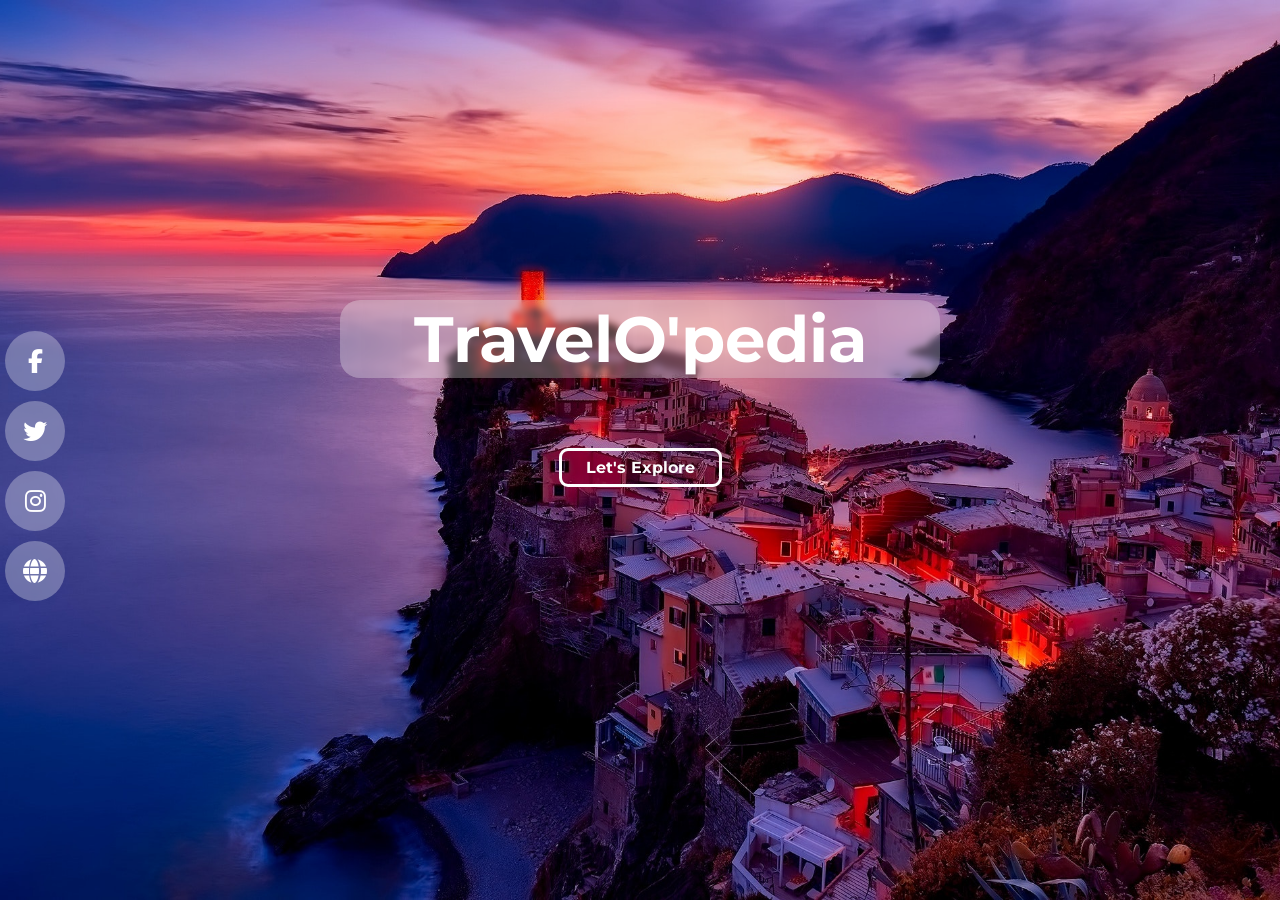
<file: index.html>
<!DOCTYPE html>
<html lang="en">
<head>
    <meta charset="UTF-8">
    <meta http-equiv="X-UA-Compatible" content="IE=edge">
    <meta name="viewport" content="width=device-width, initial-scale=1.0">
    <link rel="stylesheet" href="https://cdnjs.cloudflare.com/ajax/libs/font-awesome/6.3.0/css/all.min.css" integrity="sha512-SzlrxWUlpfuzQ+pcUCosxcglQRNAq/DZjVsC0lE40xsADsfeQoEypE+enwcOiGjk/bSuGGKHEyjSoQ1zVisanQ==" crossorigin="anonymous" referrerpolicy="no-referrer" />
    <title>Welcome!</title>
    <link rel="stylesheet" href="style.css">
</head>
<body>
    <div id="main">
        <ul class="social">
            <li>
                <a href="https://www.facebook.com/"><span>Facebook</span><span><i class="fa-brands fa-facebook-f"></i></span></a>
                <a href="https://twitter.com/"><span>Twitter</span><span><i class="fa-brands fa-twitter"></i></span></a>
                <a href="https://www.instagram.com/"><span>Instagram</span><span><i class="fa-brands fa-instagram"></i></span></a>
                <a href="http://127.0.0.1:5500/front.html"><span>Website</span><span><i class="fa fa-globe"></i></span></a>
            </li>
        </ul>
        <!-- <video autoplay muted loop id="myvideo">
            <source src="videos/rocky.mp4" type="video/mp4">
            Your Browser does not support HTML5 video.
        </video> -->
        <!-- <img class="main-bg"  src="/images/city.jpg" alt="city" srcset=""> -->
    
        <section class="bt1">
            <div class="in1">
                <div class="content">
                    <h1>TravelO'pedia</h1>
                    <a href="front.html" class="btn">Let's Explore</a>
                </div>
            </div>
        </section>
    </div>

</body>
</html>
</file>
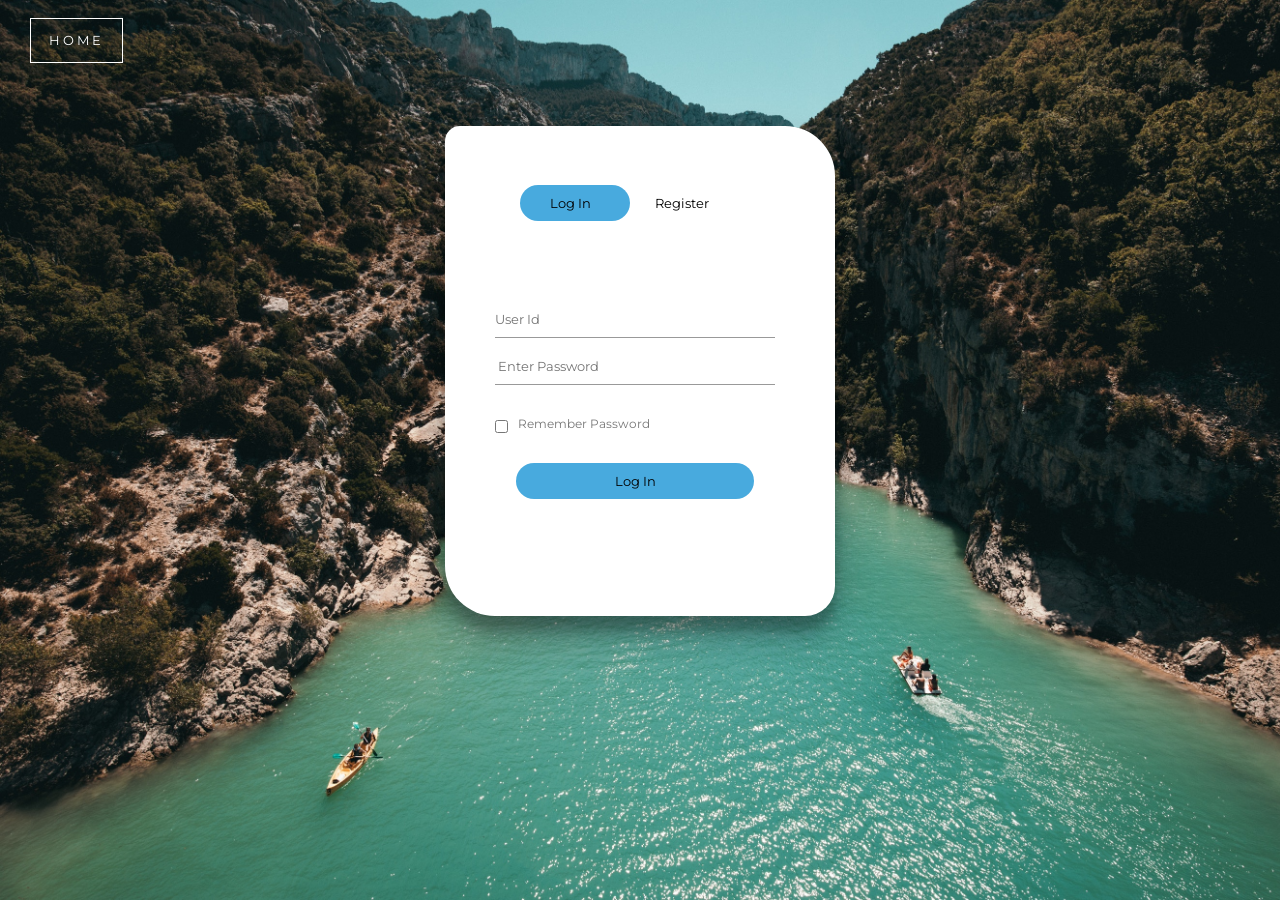
<file: login.html>
<!DOCTYPE html>
<html lang="en">
<head>
    <meta charset="UTF-8">
    <meta http-equiv="X-UA-Compatible" content="IE=edge">
    <meta name="viewport" content="width=device-width, initial-scale=1.0">
    <title>Join Us</title>
    <link rel="stylesheet" href="https://cdnjs.cloudflare.com/ajax/libs/font-awesome/6.3.0/css/all.min.css" integrity="sha512-SzlrxWUlpfuzQ+pcUCosxcglQRNAq/DZjVsC0lE40xsADsfeQoEypE+enwcOiGjk/bSuGGKHEyjSoQ1zVisanQ==" crossorigin="anonymous" referrerpolicy="no-referrer" />
    <link rel="stylesheet" href="http://maxcdn.bootstrapcdn.com/font-awesome/4.2.0/css/font-awesome.min.css">
    <link rel="stylesheet" href="login.css">
</head>
<body>
    <div class="hero">
<!--       <video autoplay muted loop id="myvideo">
        <source src="videos/sea.mp4" type="video/mp4">
        Your Browser does not support HTML5 video.
      </video> -->
        <div class="home-btn">
            <a href="front.html" class="btn">Home</a>
        </div>
        <div class="form-box">
          <br>
            <div class="button-box">
                <div id="btnn"></div>
                <button type="button" class="toggle-btn" onclick="login()">Log In</button>
                <button type="button" class="toggle-btn" onclick="register()">Register</button>
            </div>
            <form class="input-grp" id="login">
                <input type="text" name="" id="" class="input-field" placeholder="User Id" required>
                <input type="text" name="" id="" class="input-field" placeholder=" Enter Password" required>
                <input type="checkbox" class="check-box"><span>Remember Password</span>
                <button type="submit" class="submit-btn">Log In</button>
            </form>
            <form class="input-grp" id="register">
                <input type="text" name="" id="" class="input-field" placeholder="User Id" required>
                <input type="email" name="" id="" class="input-field" placeholder="Email Id" required>
                <input type="text" name="" id="" class="input-field" placeholder="Enter Password" required>
                <input type="checkbox" class="check-box"><span>I agree the T&C.</span>
                <button type="submit" class="submit-btn">Register</button>
            </form>
        </div>
        
    </div>
    <script>
        var x =document.getElementById("login");
        var y =document.getElementById("register");
        var z =document.getElementById("btnn");

        function register() {
            x.style.left="-400px";
            y.style.left="50px";
            z.style.left="110px";

        }
        function login() {
            x.style.left="50px";
            y.style.left="450px";
            z.style.left="0";

        }
    </script>
</body>
</html>
</file>
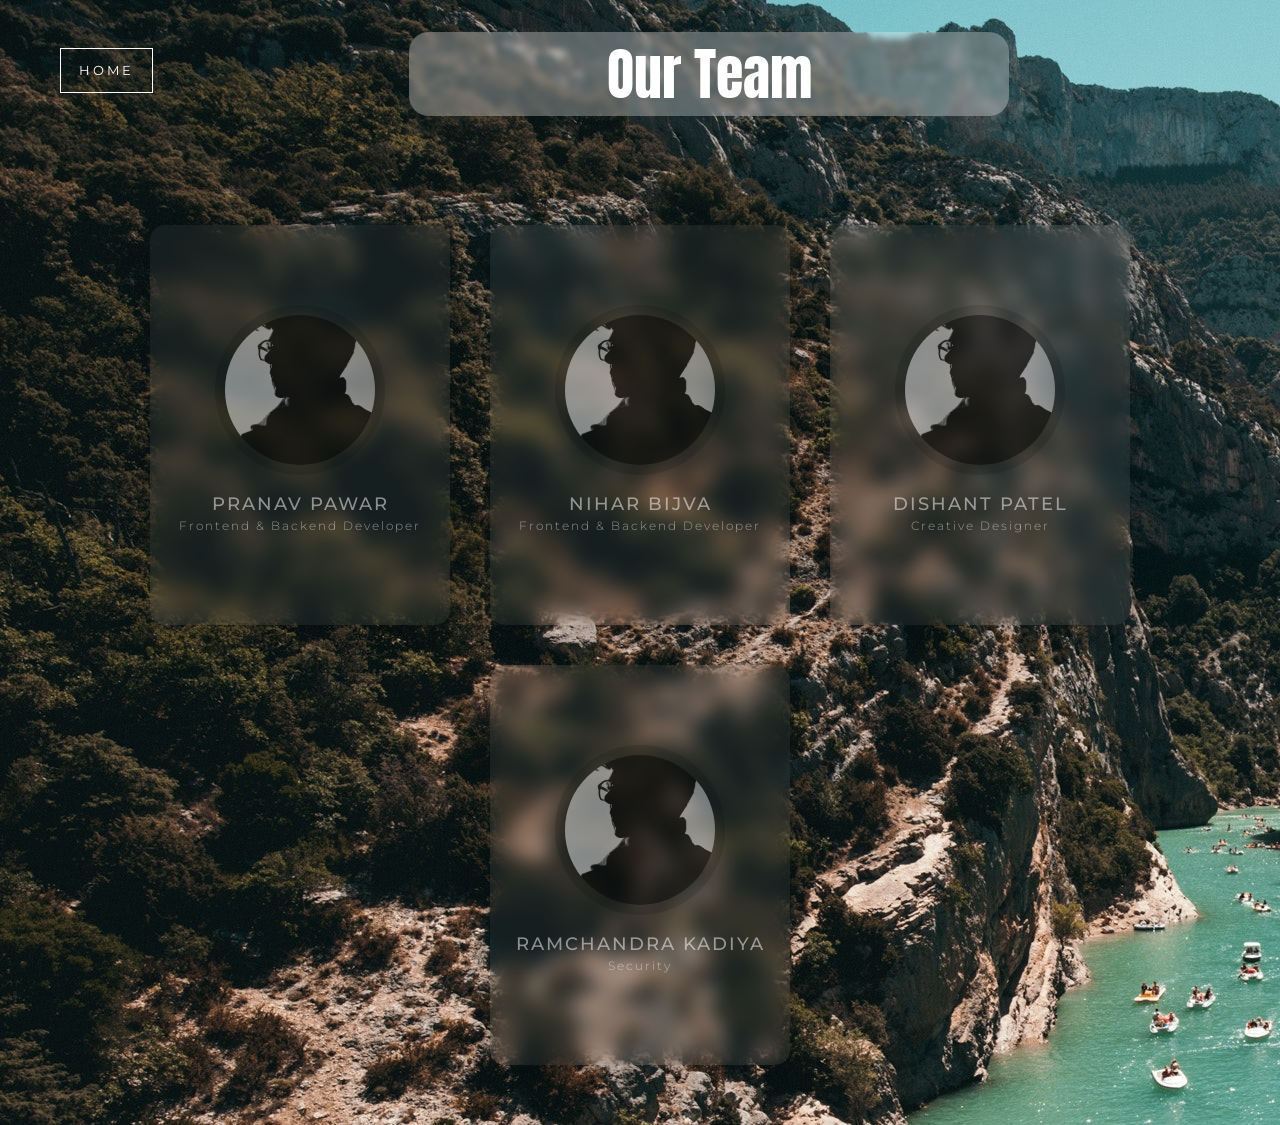
<file: profile.html>
<!DOCTYPE html>
<html lang="en">
<head>
    <meta charset="UTF-8">
    <meta http-equiv="X-UA-Compatible" content="IE=edge">
    <meta name="viewport" content="width=device-width, initial-scale=1.0">
    <link rel="stylesheet" href="https://cdnjs.cloudflare.com/ajax/libs/font-awesome/6.3.0/css/all.min.css" integrity="sha512-SzlrxWUlpfuzQ+pcUCosxcglQRNAq/DZjVsC0lE40xsADsfeQoEypE+enwcOiGjk/bSuGGKHEyjSoQ1zVisanQ==" crossorigin="anonymous" referrerpolicy="no-referrer" />
    <title>Know Us</title>
    <link rel="stylesheet" href="profile.css">
</head>
<body>
    <div class="header">
        <div class="home-btn">
            <a href="front.html" class="btn">Home</a>
        </div>
        <h2 class="heading">Our Team</h2>
    </div>   
    <section>
        <div class="container">
            <div class="card">
                <div class="content">
                    <div class="imgBx"><img src="images/profile.jpg" alt=""></div>
                    <div class="contentBx">
                        <h3>Pranav Pawar<br><span>Frontend & Backend Developer</span></h3>
                    </div>
                </div>
                <ul class="sci">
                    <li style="--i:1">
                        <a href="#"><span><i class="fa-brands fa-instagram"></i></span></a>
                    </li>
                    <li style="--i:2">
                        <a href="https://github.com/pWar07"><span><i class="fa-brands fa-github"></i></span></a>
                    </li>
                    <li style="--i:3">
                        <a href="https://www.linkedin.com/in/pranav-pawar-1b623920a/"><span><i class="fa-brands fa-linkedin"></i></span></a>
                    </li>
                </ul>
            </div>

            <div class="card">
                <div class="content">
                    <div class="imgBx"><img src="images/profile.jpg" alt=""></div>
                    <div class="contentBx">
                        <h3>Nihar Bijva<br><span>Frontend & Backend Developer</span></h3>
                    </div>
                </div>
                <ul class="sci">
                    <li style="--i:1">
                        <a href="#"><span><i class="fa-brands fa-instagram"></i></span></a>
                    </li>
                    <li style="--i:2">
                        <a href="#"><span><i class="fa-brands fa-github"></i></span></a>
                    </li>
                    <li style="--i:3">
                        <a href="#"><span><i class="fa-brands fa-linkedin"></i></span></a>
                    </li>
                </ul>
            </div>

            <div class="card">
                <div class="content">
                    <div class="imgBx"><img src="images/profile.jpg" alt=""></div>
                    <div class="contentBx">
                        <h3>Dishant Patel<br><span>Creative Designer</span></h3>
                    </div>
                </div>
                <ul class="sci">
                    <li style="--i:1">
                        <a href="#"><span><i class="fa-brands fa-instagram"></i></span></a>
                    </li>
                    <li style="--i:2">
                        <a href="#"><span><i class="fa-brands fa-github"></i></span></a>
                    </li>
                    <li style="--i:3">
                        <a href="#"><span><i class="fa-brands fa-linkedin"></i></span></a>
                    </li>
                </ul>
            </div>

            <div class="card">
                <div class="content">
                    <div class="imgBx"><img src="images/profile.jpg" alt=""></div>
                    <div class="contentBx">
                        <h3>Ramchandra Kadiya<br><span>Security</span></h3>
                    </div>
                </div>
                <ul class="sci">
                    <li style="--i:1">
                        <a href="#"><span><i class="fa-brands fa-instagram"></i></span></a>
                    </li>
                    <li style="--i:2">
                        <a href="#"><span><i class="fa-brands fa-github"></i></span></a>
                    </li>
                    <li style="--i:3">
                        <a href="#"><span><i class="fa-brands fa-linkedin"></i></span></a>
                    </li>
                </ul>
            </div>
        </div>
    </section>
    
</body>
</html>
</file>
<file: style.css>
@import url('https://fonts.googleapis.com/css2?family=Montserrat:wght@800&display=swap');
@import url('https://fonts.googleapis.com/css2?family=Montserrat&display=swap');
@import url('https://fonts.googleapis.com/css2?family=Anton&display=swap');

html,
body{
  margin: 0;
  padding: 0;
  width: 100%;
  height: 100%;
  font-family: 'Montserrat', sans-serif;
}

/* #myvideo{
  position: fixed;
  right: 0;
  bottom: 0;
  max-width: 100%;
  height: auto;
  z-index: -1;
} */

#main{
  height: 100vh;
  background: url("images/city.jpg");
  background-size: cover;
  background-position: center center;
}

.bt1{
  width: 100%;
  height: 100%;
  margin: auto;
  top: 0;
  display: table;
  background-size: cover;
  user-select: none;

}

.b1 .in1{
  display: table-cell;
  vertical-align: middle;
  width: 100%;
  max-width: none;
}

.content{
  max-width: 600px;
  margin: auto;
  text-align: center;
  top: 50%;
}

h1{
  margin-top: 50%;
  margin-bottom: 80px;
  font-family: 'Montserrat', sans-serif;
}

.content h1{
  color: #fff;
  font-size: 4rem;
  text-shadow: 0 0 300px #000;
  border-radius: 20px;
  background-color: rgba(255, 255, 255, 0.3);
  backdrop-filter: blur(3px);
}

.content .btn{
  border-radius: 9px;
  color: #fff;
  text-decoration: none;
  border: 3px solid #fff;
  padding: 7px 24px;
  font-weight: bold;
  transition: 0.2s ease;
  font-family: 'Montserrat', sans-serif;
}

.content .btn:hover{
  color: #000000;
  background: #fff;
  transition: 0.2s ease;
}


/*-------Social Handles--------*/


ul.social{
  list-style: none;
  position: fixed;
  top: 50%;
  left: 0;
  transform: translateY(-50%);
  padding-left: 0;

}

ul li{
  margin: 10px 0;
  font-family: 'Montserrat', sans-serif;
}

ul li a{
  text-decoration: none;
  color: #fff;
  height: 60px;
  line-height: 60px;
  display: flex;
  margin: 10px 0;
  font-family: 'Montserrat', sans-serif;
}

ul li a span:nth-child(2){
  width: 60px;
  height: 100%;
  border-radius: 50%;
  display: grid;
  place-items: center;
  font-size: 24px;
  background-color: rgba(255, 255, 255, 0.3);
  backdrop-filter: blur(3px);
}

ul li a span:nth-child(1){
  width: 0px;
  height: 100%;
  font-size: 17px;
  font-weight: 500;
  text-transform: uppercase;
  padding-left: 0;
  letter-spacing: 2px;
  overflow: hidden;
  margin-right: 5px;
  border-radius: 0 50px 50px 0;
  transition: 0.3s ease;
  background-color: rgba(255, 255, 255, 0.3);
  backdrop-filter: blur(3px);
}

ul li a:hover span:nth-child(1){
  width: 180px;
  padding-left: 20px;
}


/* ----- CHANGE THE SCROLL BAR DESIGN ----- */
::-webkit-scrollbar{
  width: 10px;
  border-radius: 25px;
}
::-webkit-scrollbar-track{
  background: #f1f1f1;
}
::-webkit-scrollbar-thumb{
  background: #ccc;
  border-radius: 30px;
}
::-webkit-scrollbar-thumb:hover{
  background: #bbb;
}
</file>
<file: login.css>
@import url('https://fonts.googleapis.com/css2?family=Anton&display=swap');
@import url('https://fonts.googleapis.com/css2?family=Poppins&display=swap');
@import url('https://fonts.googleapis.com/css2?family=Montserrat:wght@600&display=swap');

*{
    margin:0;
    padding:0;
    font-family: 'Montserrat', sans-serif;
}

body {
    background: url(images/river.jpg);
    background-size: cover;
    max-height: 100%;
    background-attachment: fixed;
    background-repeat: no-repeat;
    overflow-x: hidden;
}

.hero{
    height:100%;
    width:100%;
    /* background-image:linear-gradient(rgba(0,0,0,0.4),rgba(0,0,0,0.4)),url(images/img-3.jpg); */
    background-position:center;
    background-size:cover;
    position:absolute;
}

/* #myvideo{
  position: fixed;
  right: 0;
  bottom: 0;
  max-width: 100%;
  height: auto;
  z-index: -1;
} */

.home-btn{
    margin-top: 30px;
    margin-left: 30px;
}


.home-btn .btn {
    border: 1px solid #fff;
    padding: 14px 18px;
    text-transform: uppercase;
    font-family: 'Montserrat', sans-serif;
    font-size: 0.8rem;
    letter-spacing: 3px;
    color: #fff;
    text-decoration: none;
    transition: all 0.2s ease;
}
.home-btn .btn:hover {
    background: #fff;
    color: #000;
}

.form-box{
    width: 380px;
    height: 480px;
    position: relative;
    margin: 6% auto;
    padding: 5px;
    overflow: hidden;
    border-radius: 15px 50px 30px;
    background:#FFF;
    box-shadow: 0 19px 38px rgba(0, 0, 0, 0.30), 0 15px 12px rgba(0, 0, 0, 0.22);

}
.button-box{
    width: 240px;
    margin: 35px auto;
    position: relative;
    box-shadow: 0 0 20px 9x #ff61241f;
    border: 30px;
}
.toggle-btn{
    padding: 10px 30px;
    cursor: pointer;
    background: transparent;
    border: 0;
    outline: none;
    position: relative;
}
#btnn{
    top: 0;
    left: 0;
    position: absolute;
    width: 110px;
    height: 100%;
    background:#48aade;
    border-radius: 30px;
    transition:.5s;
}
.social-icon{
    margin: 30px auto;
    text-align: center;
}
.social-icon img{
    width: 30px;
    margin:0 5px;
    box-shadow: 0 0 20px 0 #7f7f7f3d;
    cursor: pointer;
    border-radius: 50%;
}
.input-grp{
    top: 180px;
    width: 280px;
    position: absolute;
    transition: .5s;
}
.input-field{
    width: 100%;
    padding: 10px 0;
    margin: 5px 0;
    border-left: 0;
    border-top: 0;
    border-right:0;
    border-bottom: 1px solid #999;
    outline: none;
    background: transparent;
}
.submit-btn{
    width: 85%;
    padding: 10px 30px;
    cursor: pointer;
    display: block;
    margin: auto;
    background: #48aade;
    border: 0;
    outline:none;
    border-radius: 30px;
}
.check-box{
    margin: 30px 10px 30px 0;
}
span{
    color: #777;
    font-size: 12px;
    bottom: 68px;
    position: absolute;
}
#login{
    left: 50px;
    top: 170px;
}
#register{
    left: 450px;
    top: 150px;
}

/* ----- CHANGE THE SCROLL BAR DESIGN ----- */
::-webkit-scrollbar{
    width: 10px;
    border-radius: 25px;
}
::-webkit-scrollbar-track{
    background: #f1f1f1;
}
::-webkit-scrollbar-thumb{
    background: #ccc;
    border-radius: 30px;
}
::-webkit-scrollbar-thumb:hover{
    background: #bbb;
}
</file>
<file: profile.css>
@import url('https://fonts.googleapis.com/css2?family=Montserrat&display=swap');
@import url('https://fonts.googleapis.com/css2?family=Anton&display=swap');

*{
    margin: 0;
    padding: 0;
    font-family: 'Montserrat', sans-serif;
    user-select: none;
}

body{
    display: flex;
    justify-content: center;
    align-items: center;
    flex-wrap: wrap;
    /*background: #161623;*/
    background: url("images/river.jpg");
    max-width: 100%;
    min-height: 100vh;
}

.header{
    display: flex;
    justify-content: center;
    width: 100%;
}

.home-btn{
    margin-top: 60px;
    margin-left: 60px;
}

.home-btn .btn {
    border: 1px solid #fff;
    padding: 14px 18px;
    text-transform: uppercase;
    font-family: 'Montserrat', sans-serif;
    font-size: 0.8rem;
    letter-spacing: 3px;
    color: #fff;
    text-decoration: none;
    transition: all 0.2s ease;
}
.home-btn .btn:hover {
    background: #fff;
    color: #000;
}   

h2{
    font-size: 50px;
    color: #fff;
    font-family: 'Anton', sans-serif;
    width: 600px;
    margin-top: 2rem;
    margin-bottom: 3rem;
    display: flex;
    max-width: 600px;
    margin-left: 20%;
    margin-right: auto;
    text-align: center;
    justify-content: center;
    color: rgb(255, 255, 255);
    font-size: 3.5rem;
    font-family: 'Anton', sans-serif;
    font-weight: 80;
    border-radius: 20px;
    background-color: rgba(255, 255, 255, 0.3);
    backdrop-filter: blur(3px);
}

section{
    position: relative;
    top: 1px;
}

/*section::before{
    content: '';
    position: absolute;
    top: 0;
    left: 0;
    width: 100%;
    height: 100%;
    background: linear-gradient(#f00,#f0f);
    clip-path: circle(30% at right 70%);
}

section::after{
    content: '';
    position: absolute;
    top: 0;
    left: 0;
    width: 100%;
    height: 100%;
    background: linear-gradient(#2196f3,#e91e63);
    clip-path: circle(20% at 10% 10%);
}*/

.container{
    position: relative;
    z-index: 1;
    display: flex;
    justify-content: center;
    align-items: center;
    flex-wrap: wrap;
    margin: 40px 0;
}

.container .card{
    position: relative;
    width: 300px;
    height: 400px;
    background: rgba(255, 255, 255, 0.05);
    margin: 20px;
    box-shadow: 0 15px 35px rgba(0, 0, 0, 0.2);
    border-radius: 15px;
    display: flex;
    justify-content: center;
    align-items: center;
    backdrop-filter: blur(10px);
}

.container .card .content{
    position: relative;
    display: flex;
    justify-content: center;
    align-items: center;
    flex-direction: column;
    opacity: 0.5;
    transition: 0.5s;

}

.container .card:hover .content{
    opacity: 1;
    transform: translateY(-20px);
}

.container .card .content .imgBx{
    position: relative;
    width: 150px;
    height: 150px;
    border-radius: 50%;
    overflow: hidden;
    border: 10px solid rgba(0, 0, 0, 0.25);
    
}

.container .card .content .imgBx img{
    position: absolute;
    top: 0;
    left: 0;
    width: 100%;
    height: 100%;
    object-fit: cover;
}

.container .card .content .contentBx h3{
    color: #fff;
    text-transform: uppercase;
    letter-spacing: 2px;
    font-weight: 500;
    font-size: 18px;
    text-align: center;
    margin: 20px 0 10px;
    line-height: 1.1em;
}

.container .card .content .contentBx h3 span{
    font-size: 12px;
    font-weight: 300;
    text-transform: initial;
}

.container .card .sci{
    position: absolute;
    bottom: 50px;
    display: flex;
}

.container .card .sci li{
    list-style: none;
    margin: 0 10px;
    transform: translateY(40px);
    transition: 0.5s;
    opacity: 0;
    transition-delay: calc(0.1s * var(--i));
}

.container .card:hover .sci li{
    transform: translateY(0px);
    opacity: 1;
}

.container .card .sci li a{
    color: #fff;
    font-size: 24px;
}

/* ----- CHANGE THE SCROLL BAR DESIGN ----- */
::-webkit-scrollbar{
    width: 10px;
    border-radius: 25px;
}
::-webkit-scrollbar-track{
    background: #f1f1f1;
}
::-webkit-scrollbar-thumb{
    background: #ccc;
    border-radius: 30px;
}
::-webkit-scrollbar-thumb:hover{
    background: #bbb;
}
</file>
